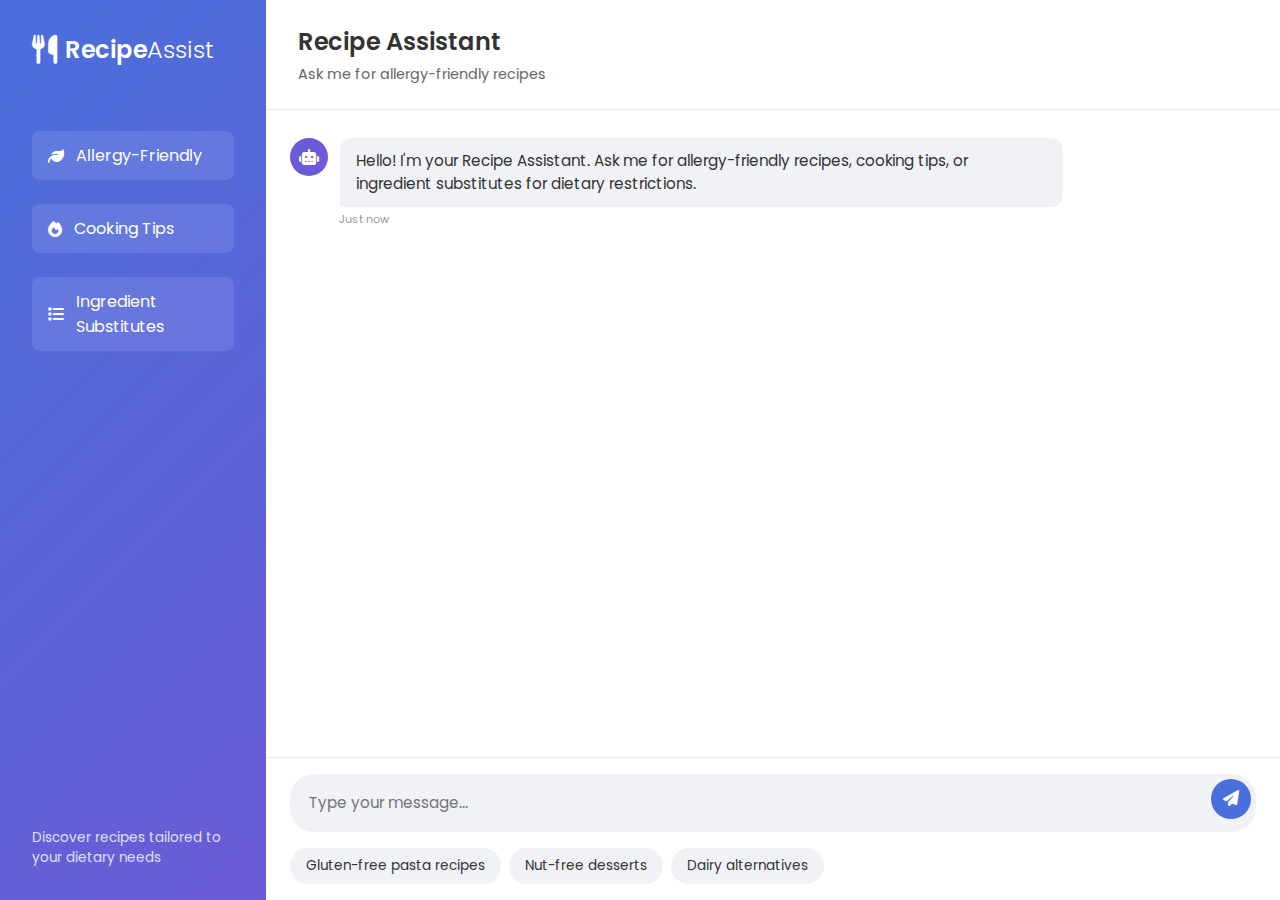
<file: templates/chatbot.html>
<!DOCTYPE html>
<html lang="en">
<head>
    <meta charset="UTF-8">
    <meta name="viewport" content="width=device-width, initial-scale=1.0">
    <title>Recipe Assistant</title>
    <link rel="stylesheet" href="/static/css/chatbot.css">
    <link rel="stylesheet" href="https://cdnjs.cloudflare.com/ajax/libs/font-awesome/6.4.0/css/all.min.css">
    <link rel="preconnect" href="https://fonts.googleapis.com">
    <link rel="preconnect" href="https://fonts.gstatic.com" crossorigin>
    <link href="https://fonts.googleapis.com/css2?family=Poppins:wght@300;400;500;600&display=swap" rel="stylesheet">
</head>
<body>  
    <div class="container">
        <div class="sidebar">
            <div class="logo">
                <i class="fas fa-utensils"></i>
                <h1>Recipe<span>Assist</span></h1>
            </div>
            <div class="sidebar-info">
                <div class="info-item">
                    <i class="fas fa-leaf"></i>
                    <span>Allergy-Friendly</span>
                </div>
                <div class="info-item">
                    <i class="fas fa-fire"></i>
                    <span>Cooking Tips</span>
                </div>
                <div class="info-item">
                    <i class="fas fa-list"></i>
                    <span>Ingredient Substitutes</span>
                </div>
            </div>
            <div class="footer-text">
                <p>Discover recipes tailored to your dietary needs</p>
            </div>
        </div>
        <div class="main-content">
            <div class="header">
                <h2>Recipe Assistant</h2>
                <p>Ask me for allergy-friendly recipes</p>
            </div>
            <div class="chat-container">
                <div class="chat-box" id="chat-box">
                    <div class="bot-message">
                        <div class="message-content">
                            <div class="message-avatar">
                                <i class="fas fa-robot"></i>
                            </div>
                            <div class="message-text">
                                <p>Hello! I'm your Recipe Assistant. Ask me for allergy-friendly recipes, cooking tips, or ingredient substitutes for dietary restrictions.</p>
                            </div>
                        </div>
                        <div class="timestamp">Just now</div>
                    </div>
                </div>
                <div class="chat-input">
                    <div class="input-wrapper">
                        <input type="text" id="user-input" placeholder="Type your message...">
                        <button onclick="sendMessage()" id="send-button">
                            <i class="fas fa-paper-plane"></i>
                        </button>
                    </div>
                    <div class="suggestions">
                        <span class="suggestion-pill" onclick="suggestQuery(this)">Gluten-free pasta recipes</span>
                        <span class="suggestion-pill" onclick="suggestQuery(this)">Nut-free desserts</span>
                        <span class="suggestion-pill" onclick="suggestQuery(this)">Dairy alternatives</span>
                    </div>
                </div>
            </div>
        </div>
    </div>

    <script src="/static/js/chatbot.js"></script>
</body>
</html>
</file>
<file: static/css/chatbot.css>
/* Main styles for Recipe Assistant chatbot */
* {
    margin: 0;
    padding: 0;
    box-sizing: border-box;
}

body {
    font-family: 'Poppins', sans-serif;
    background-color: #f5f7fa;
    color: #333;
    height: 100vh;
    overflow: hidden;
}

.container {
    display: flex;
    height: 100vh;
    max-width: 1400px;
    margin: 0 auto;
    box-shadow: 0 10px 30px rgba(0, 0, 0, 0.1);
}

/* Sidebar styles */
.sidebar {
    width: 280px;
    background: linear-gradient(135deg, #4a6fdc 0%, #6b5bd6 100%);
    color: white;
    padding: 2rem;
    display: flex;
    flex-direction: column;
    justify-content: space-between;
}

.logo {
    display: flex;
    align-items: center;
    gap: 0.5rem;
    margin-bottom: 2rem;
}

.logo i {
    font-size: 1.8rem;
}

.logo h1 {
    font-size: 1.5rem;
    font-weight: 600;
}

.logo span {
    font-weight: 300;
}

.sidebar-info {
    flex-grow: 1;
    display: flex;
    flex-direction: column;
    gap: 1.5rem;
    margin: 2rem 0;
}

.info-item {
    display: flex;
    align-items: center;
    gap: 0.75rem;
    padding: 0.75rem 1rem;
    border-radius: 8px;
    background-color: rgba(255, 255, 255, 0.1);
    transition: all 0.3s ease;
}

.info-item:hover {
    background-color: rgba(255, 255, 255, 0.2);
    transform: translateX(5px);
}

.footer-text {
    font-size: 0.85rem;
    opacity: 0.8;
    margin-top: 2rem;
}

/* Main content styles */
.main-content {
    flex-grow: 1;
    background-color: white;
    display: flex;
    flex-direction: column;
}

.header {
    padding: 1.5rem 2rem;
    border-bottom: 1px solid #eaeaea;
}

.header h2 {
    font-weight: 600;
    color: #333;
    margin-bottom: 0.3rem;
}

.header p {
    font-size: 0.9rem;
    color: #666;
}

/* Chat container styles */
.chat-container {
    display: flex;
    flex-direction: column;
    height: calc(100vh - 5rem);
}

.chat-box {
    flex-grow: 1;
    padding: 1.5rem;
    overflow-y: auto;
    display: flex;
    flex-direction: column;
    gap: 1rem;
}

.user-message, .bot-message {
    max-width: 80%;
    padding: 0.25rem 0;
    margin-bottom: 0.5rem;
    animation: fadeIn 0.3s ease;
}

.user-message {
    align-self: flex-end;
}

.bot-message {
    align-self: flex-start;
}

.message-content {
    display: flex;
    gap: 0.75rem;
}

.message-avatar {
    width: 38px;
    height: 38px;
    border-radius: 50%;
    background-color: #f0f2f5;
    display: flex;
    align-items: center;
    justify-content: center;
    flex-shrink: 0;
}

.user-message .message-avatar {
    background-color: #4a6fdc;
    color: white;
}

.bot-message .message-avatar {
    background-color: #6b5bd6;
    color: white;
}

.message-text {
    background-color: #f0f2f5;
    padding: 0.75rem 1rem;
    border-radius: 12px;
    font-size: 0.95rem;
    line-height: 1.5;
}

.user-message .message-text {
    background-color: #4a6fdc;
    color: white;
    border-bottom-right-radius: 4px;
}

.bot-message .message-text {
    background-color: #f0f2f5;
    color: #333;
    border-bottom-left-radius: 4px;
}

.timestamp {
    font-size: 0.7rem;
    color: #999;
    margin: 0.2rem 0 0 3.1rem;
}

.user-message .timestamp {
    text-align: right;
}

/* Chat input styles */
.chat-input {
    padding: 1rem 1.5rem;
    border-top: 1px solid #eaeaea;
    background-color: white;
}

.input-wrapper {
    display: flex;
    gap: 0.5rem;
    background-color: #f0f2f5;
    border-radius: 24px;
    padding: 0.3rem 0.3rem 0.3rem 1.2rem;
}

.input-wrapper input {
    flex-grow: 1;
    border: none;
    background: transparent;
    font-size: 0.95rem;
    padding: 0.8rem 0;
    color: #333;
    font-family: 'Poppins', sans-serif;
}

.input-wrapper input:focus {
    outline: none;
}

.input-wrapper button {
    width: 40px;
    height: 40px;
    border-radius: 50%;
    border: none;
    background-color: #4a6fdc;
    color: white;
    cursor: pointer;
    transition: background-color 0.3s ease;
}

.input-wrapper button:hover {
    background-color: #3a5fc7;
}

.input-wrapper button i {
    font-size: 1rem;
}

/* Suggestions pills */
.suggestions {
    display: flex;
    gap: 0.5rem;
    margin-top: 1rem;
    flex-wrap: wrap;
}

.suggestion-pill {
    background-color: #f0f2f5;
    padding: 0.5rem 1rem;
    border-radius: 20px;
    font-size: 0.85rem;
    cursor: pointer;
    transition: all 0.3s ease;
}

.suggestion-pill:hover {
    background-color: #e4e6eb;
    transform: translateY(-2px);
}

/* Typing indicator */
.typing-indicator {
    margin-bottom: 0.5rem;
}

.typing-dots {
    display: flex;
    align-items: center;
    gap: 0.3rem;
    background-color: #f0f2f5;
    border-radius: 12px;
    padding: 0.75rem 1rem;
    width: 70px;
    border-bottom-left-radius: 4px;
}

.typing-dots span {
    width: 8px;
    height: 8px;
    border-radius: 50%;
    background-color: #999;
    animation: bounce 1.3s infinite ease;
}

.typing-dots span:nth-child(2) {
    animation-delay: 0.15s;
}

.typing-dots span:nth-child(3) {
    animation-delay: 0.3s;
}

/* Error message */
.error-message .message-text {
    background-color: #ffebee;
    color: #d32f2f;
}

.error-message .message-avatar {
    background-color: #d32f2f;
    color: white;
}

/* Animations */
@keyframes fadeIn {
    from { opacity: 0; transform: translateY(10px); }
    to { opacity: 1; transform: translateY(0); }
}

@keyframes bounce {
    0%, 60%, 100% { transform: translateY(0); }
    30% { transform: translateY(-6px); }
}

/* Responsive styles */
@media screen and (max-width: 900px) {
    .container {
        flex-direction: column;
        height: auto;
    }
    
    .sidebar {
        width: 100%;
        padding: 1.5rem;
    }
    
    .main-content {
        height: calc(100vh - 180px);
    }
    
    .sidebar-info {
        flex-direction: row;
        flex-wrap: wrap;
        margin: 1rem 0;
    }
    
    .info-item {
        width: calc(50% - 0.5rem);
    }
    
    .footer-text {
        display: none;
    }
    
    .chat-container {
        height: calc(100vh - 240px);
    }
}

@media screen and (max-width: 600px) {
    .info-item {
        width: 100%;
    }
    
    .user-message, .bot-message {
        max-width: 90%;
    }
    
    .header {
        padding: 1rem 1.5rem;
    }
    
    .chat-box {
        padding: 1rem;
    }
    
    .chat-input {
        padding: 0.75rem 1rem;
    }
}
</file>
